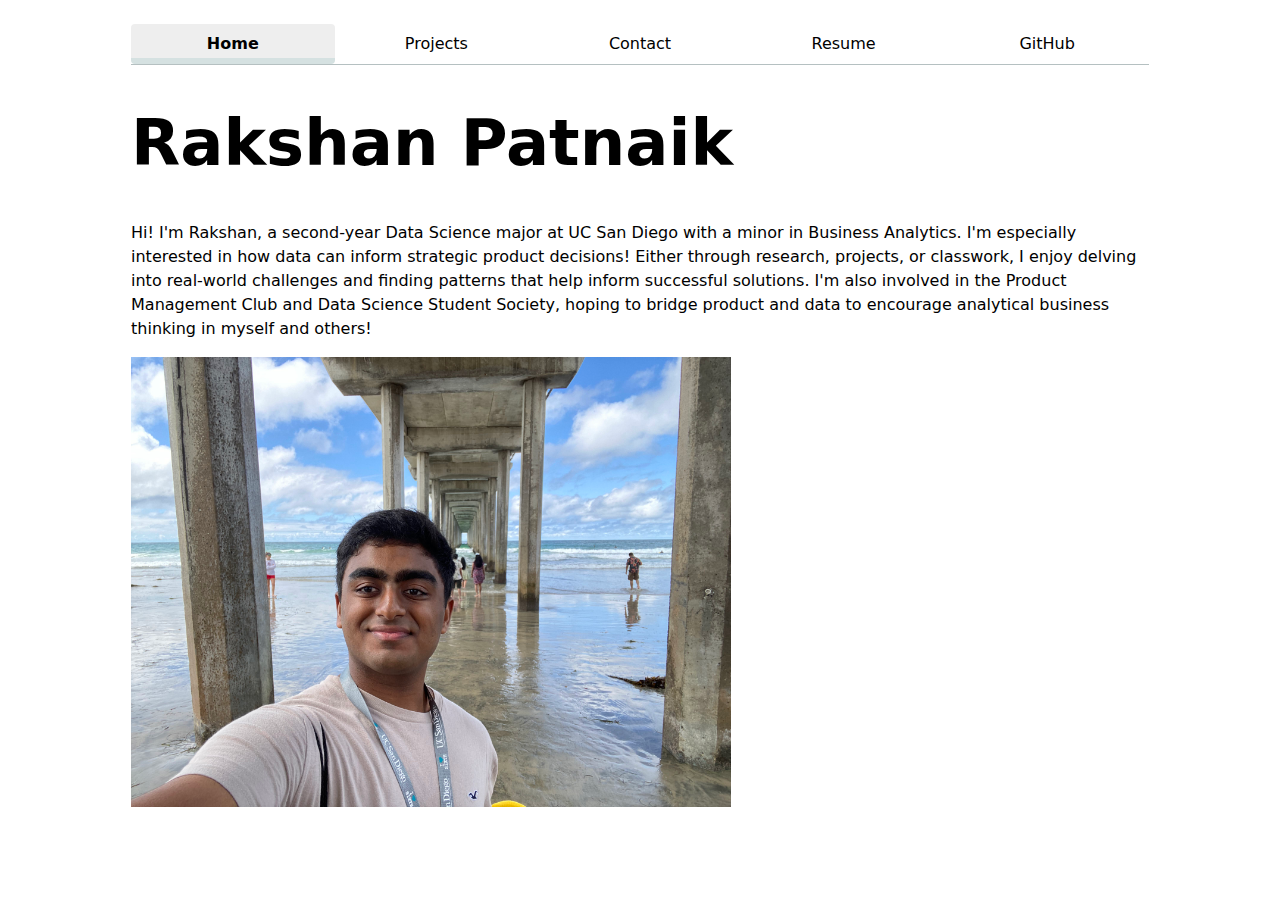
<file: index.html>
<!DOCTYPE html>
<html lang="en">
<head>
    <meta charset="UTF-8">
    <meta name="viewport" content="width=device-width, initial-scale=1.0">
    <title>Rakshan Patnaik: Personal site and portfolio</title>
    <link rel="stylesheet" href="style.css">
</head>
<body>
    <nav>
        <a class="current" href="index.html">Home</a>
        <a href="projects/index.html">Projects</a>
        <a href="contact/index.html">Contact</a>
        <a href="resume/index.html">Resume</a>
        <a href="https://github.com/rapatnaik" target="_blank">GitHub</a>
    </nav>
    
    <h1>Rakshan Patnaik</h1>
    <p>
        Hi! I'm Rakshan, a second-year Data Science major at UC San Diego with a minor in Business Analytics.
        I'm especially interested in how data can inform strategic product decisions! Either through research,
        projects, or classwork, I enjoy delving into real-world challenges and finding patterns that help inform
        successful solutions. I'm also involved in the Product Management Club and Data Science Student Society,
        hoping to bridge product and data to encourage analytical business thinking in myself and others! 
    </p>
    <img src="images/IMG_7752.jpg" alt="Selfie of Rakshan at the beach" 
    style="width:600px;">
</body>
</html>
</file>
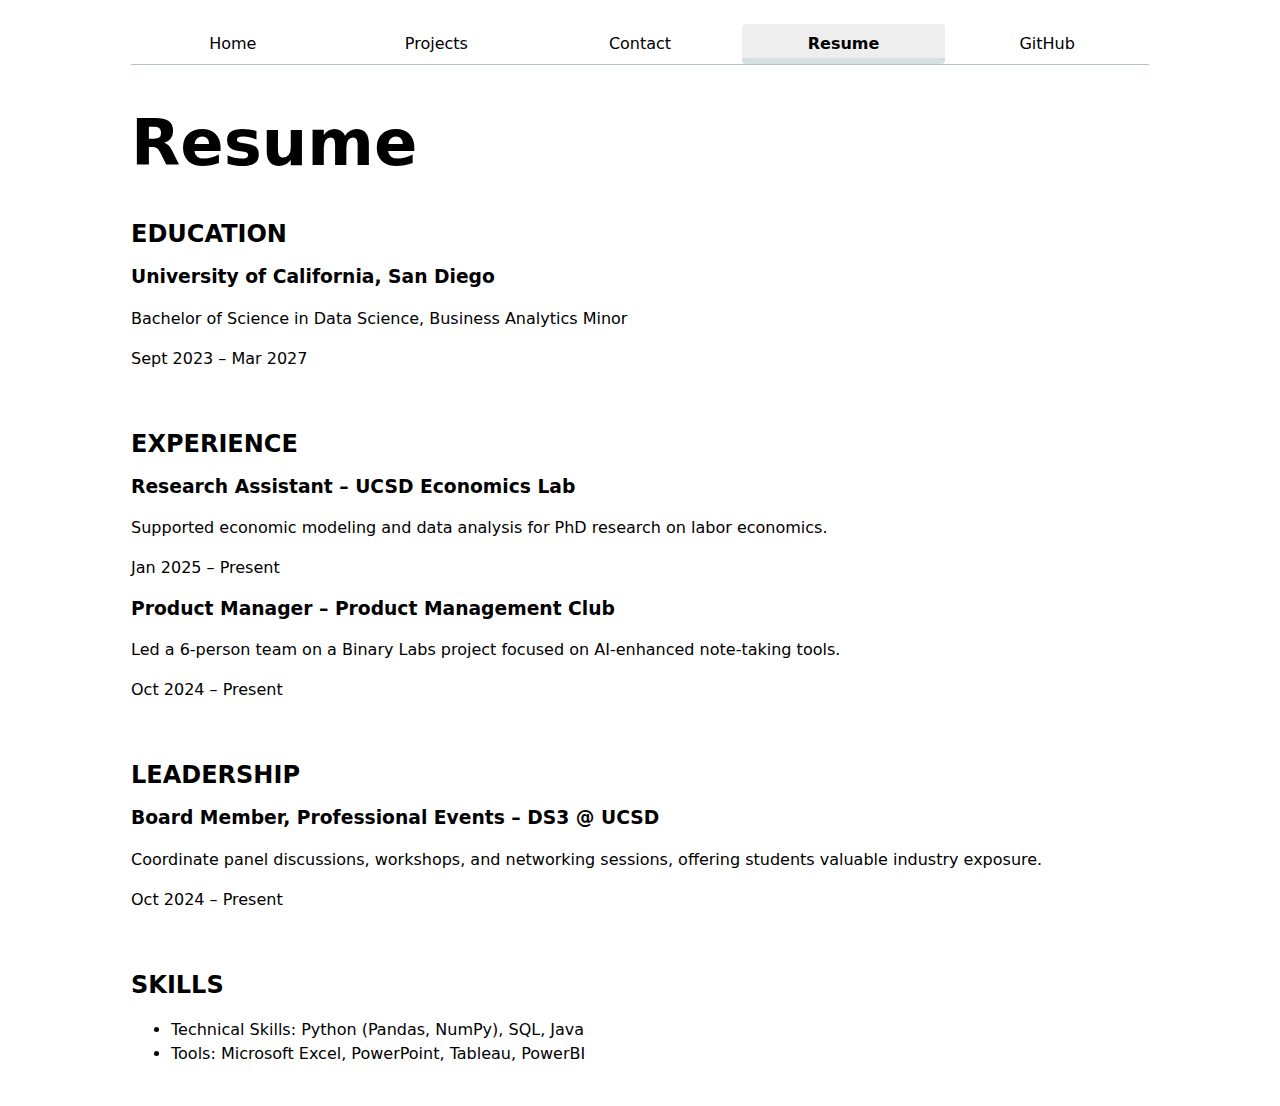
<file: resume/index.html>
<!DOCTYPE html>
<html lang="en">
<head>
    <meta charset="UTF-8">
    <meta name="viewport" content="width=device-width, initial-scale=1.0">
    <title>Document</title>
    <link rel="stylesheet" href="../style.css">
</head>
<body>
    <nav>
        <a href="../index.html">Home</a>
        <a href="../projects/index.html">Projects</a>
        <a href="../contact/index.html">Contact</a>
        <a class="current" href="index.html">Resume</a>
        <a href="https://github.com/rapatnaik" target="_blank">GitHub</a>
    </nav>
    
    <h1>Resume</h1>

    <section>
        <header>
            <h2>EDUCATION</h2>
        </header>
        <article>
            <h3>University of California, San Diego</h3>
            <p>Bachelor of Science in Data Science, Business Analytics Minor</p>
            <p><time datetime="2023-09">Sept 2023</time> – <time datetime="2027-03">Mar 2027</time></p>
        </article>
    </section>
    <br>
    <section>
        <header>
            <h2>EXPERIENCE</h2>
        </header>
        <article>
            <h3>Research Assistant – UCSD Economics Lab</h3>
            <p>Supported economic modeling and data analysis for PhD research on labor economics.</p>
            <p><time datetime="2025-01">Jan 2025</time> – Present</p>
        </article>
        <article>
            <h3>Product Manager – Product Management Club</h3>
            <p>Led a 6-person team on a Binary Labs project focused on AI-enhanced note-taking tools.</p>
            <p><time datetime="2024-10">Oct 2024</time> – Present</p>
        </article>
    </section>
    <br>
    <section>
        <header>
            <h2>LEADERSHIP</h2>
        </header>
        <article>
            <h3>Board Member, Professional Events – DS3 @ UCSD</h3>
            <p>Coordinate panel discussions, workshops, and networking sessions, offering students valuable industry exposure.</p>
            <p><time datetime="2024-10">Oct 2024</time> – Present</p>
        </article>
    </section>
    <br>
    <section>
        <header>
            <h2>SKILLS</h2>
        </header>
        <ul>
            <li>Technical Skills: Python (Pandas, NumPy), SQL, Java</li>
            <li>Tools: Microsoft Excel, PowerPoint, Tableau, PowerBI</li>
        </ul>
    </section>


</body>
</html>
</file>
<file: style.css>
body {
    /* Set line height to 1.5 times the font size
         and use the OS’s UI font as the website font
       */
    max-width: 100ch;
    font: 100%/1.5 system-ui;
    margin-inline: auto;
    padding: 1rem;
}

nav ul,
nav li {
  display: contents;
}

nav {
  display: flex;
  margin-bottom: 1rem;
  border-bottom: 1px solid oklch(80% 3% 200);
  margin-bottom: 1rem;
}

nav a {
  flex: 1;
  text-align: center;
  padding: 0.5rem;
  text-decoration: none;
  color: inherit;
  border: none;
}

nav a.current {
  background-color: #eee;
  font-weight: bold;
  border-radius: 4px;

  border-bottom: 0.4em solid oklch(90% 3% 200); 
  padding-bottom: 0.1em;                        
  font-weight: bold;
}

nav a:hover {
  border-bottom: 0.4em solid var(--color-accent);
  padding-bottom: 0.1em;
  background-color: oklch(from var(--color-accent) 95% 5% h)
}

html {
  --color-accent: oklch(75% 20% 250);
  accent-color: var(--color-accent);
}

input,
textarea,
button {
  font: inherit;
}

textarea {
  resize: vertical;
  box-sizing: border-box;
}

form {
  display: grid;
  grid-template-columns: auto 1fr;
  gap: 1em;
}

form label {
  display: grid;
  grid-template-columns: subgrid;
  grid-column: 1 / -1;
}

.projects {
  display: grid;
  grid-template-columns: repeat(auto-fill, minmax(15em, 1fr));
  gap: 1em; 
}

.projects article {
  display: grid;
  grid-template-rows: subgrid;
  grid-row: span 3;
}

.projects article h2 {
  margin: 0;
}

h1 {
  font-size: 400%;
}

h1, h2, h3, h4, h5, h6 {
  line-height: 1.1;
  text-wrap: balance;
}
</file>
